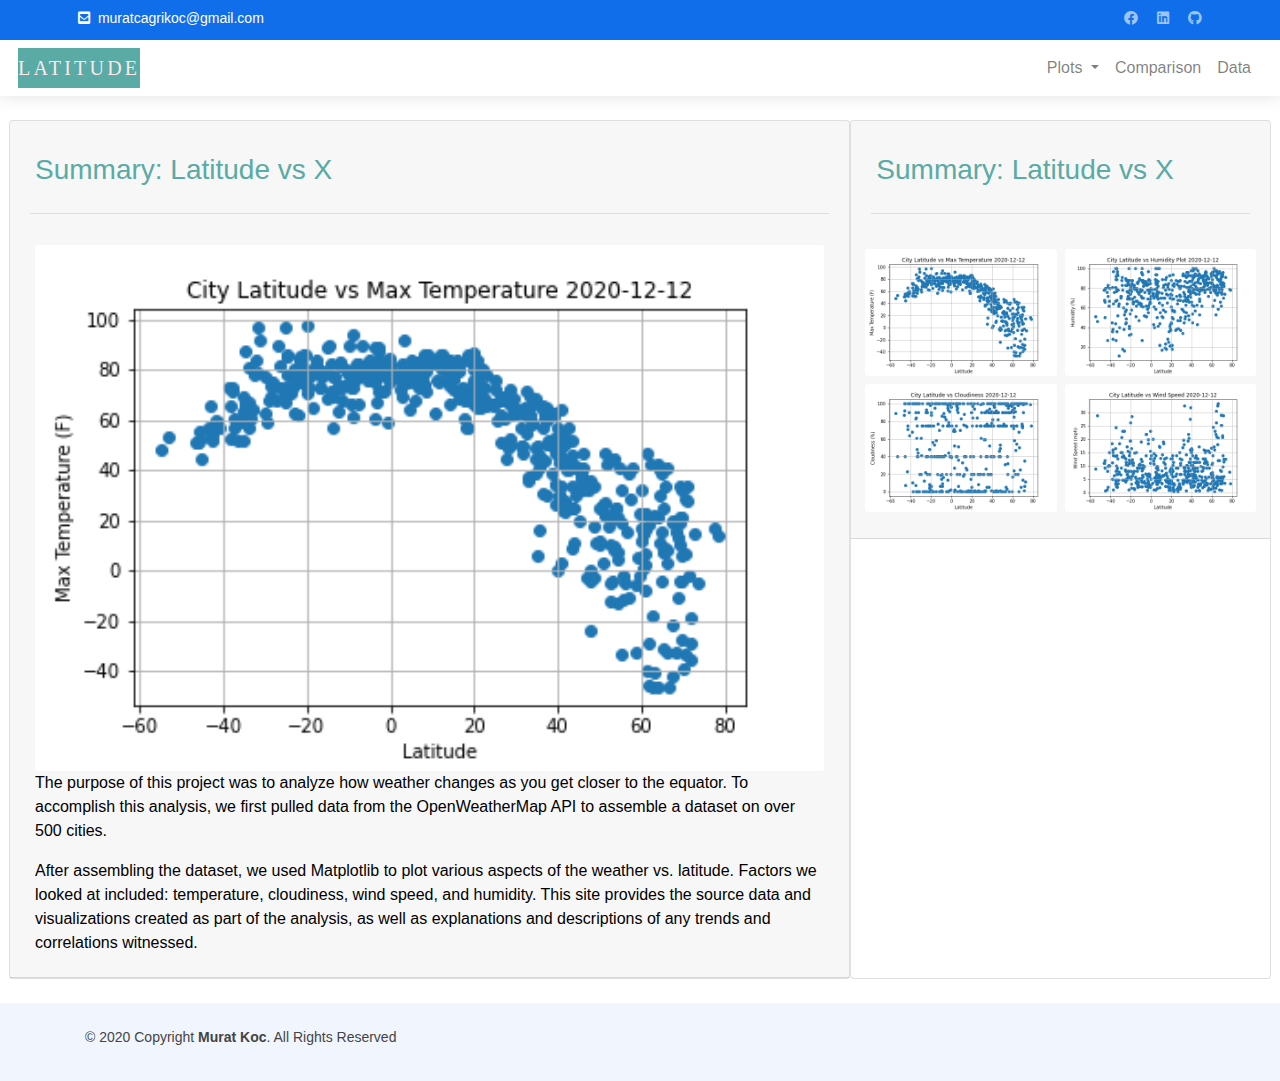
<file: index.html>
<!DOCTYPE html>
<html lang="en">

<head>
    <meta charset="utf-8">
    <meta name="viewport" content="width=device-width, initial-scale=1">
    <link rel="stylesheet" href="style.css">


    <link href="https://cdnjs.cloudflare.com/ajax/libs/font-awesome/5.15.1/css/all.min.css" rel="stylesheet">
    <link href="https://fonts.googleapis.com/css?family=Source Code Pro" rel="stylesheet">
    <link href="https://stackpath.bootstrapcdn.com/bootstrap/4.3.1/css/bootstrap.min.css" rel="stylesheet">
    <script src="https://ajax.googleapis.com/ajax/libs/jquery/3.5.1/jquery.min.js"></script>
    <script src="https://stackpath.bootstrapcdn.com/bootstrap/4.3.1/js/bootstrap.min.js"></script>
</head>

<body>
    <section class="container-fluid px-5 py-5">
        <!-- Top Bar-->
        <div id="topbar" class="d-none d-flex align-items-right fixed-top">
            <div class="p-2 container d-flex">
                <div class="contact-info mr-auto">
                    <i class="fas fa-envelope-square"></i> <a
                        href="mailto:muratcagrikoc@gmail.com">muratcagrikoc@gmail.com</a>
                </div>
                <div class="social-links">
                    <a href="#" class="facebook"><i class="fab fa-facebook"></i></a>
                    <a href="#" class="linkedin"><i class="fab fa-linkedin"></i></a>
                    <a href="#" class="github"><i class="fab fa-github"></i></a>
                </div>
            </div>
        </div>

        <!-- HEADER Navbar-->
        <header id="header" class="fixed-top">
            <nav class="navbar navbar-expand-sm navbar-light bg-white">
                <a class="navbar-brand text-uppercase" href="">Latitude</a>
                <button class="navbar-toggler" type="button" data-toggle="collapse" data-target="#navbarNavDropdown"
                    aria-controls="navbarNavDropdown" aria-expanded="false" aria-label="Toggle navigation">
                    <span class="navbar-toggler-icon"></span>
                </button>
                <div class="collapse navbar-collapse" id="navbarNavDropdown">
                    <ul class="navbar-nav ml-auto">
                        <li class="nav-item dropdown">
                            <a class="nav-link dropdown-toggle" href="#" id="navbarDropdownMenuLink" role="button"
                                data-toggle="dropdown" aria-haspopup="true" aria-expanded="false">
                                Plots
                            </a>
                            <div class="dropdown-menu" aria-labelledby="navbarDropdownMenuLink">
                                <a class="dropdown-item" href="max-temperature.html">Max Temperature</a>
                                <a class="dropdown-item" href="humidity.html">Humidity</a>
                                <a class="dropdown-item" href="cloudiness.html">Cloudiness</a>
                                <a class="dropdown-item" href="wind-speed.html">Wind Speed</a>
                            </div>
                        </li>
                        <li class="nav-item">
                            <a class="nav-link" href="comparisons.html">Comparison</a>
                        </li>
                        <li class="nav-item">
                            <a class="nav-link" href="data.html">Data</a>
                        </li>
                    </ul>
                </div>
            </nav>
        </header>
    </section>
    
    <!-- Cards -->
    <section class="container-fluid px-4 py-4">
        <div class="row">
            <div class="card col-lg-8 col-sm-12 ">
                <div class="card-header">
                    <h3 class="card-title">Summary: Latitude vs X</h3>
                    <hr class="card-liner" />
                    <div class="card-body">
                        <img class="card-img float-left" src="visuals/max-temp.png" alt="Latitude vs Max Temperature">
                        <p class="card-text">The purpose of this project was to analyze how weather changes as you get
                            closer to the equator.
                            To accomplish this analysis, we first pulled data from the OpenWeatherMap API to assemble a
                            dataset on over 500 cities.
                        </p>
                        <p class="card-text">
                            After assembling the dataset, we used Matplotlib to plot various aspects of the weather vs.
                            latitude.
                            Factors we looked at included: temperature, cloudiness, wind speed, and humidity. This site
                            provides the
                            source data and visualizations created as part of the analysis, as well as explanations
                            and descriptions of any trends and correlations witnessed.
                        </p>
                    </div>
                </div>
            </div>

            <div class="card col-lg-4 col-sm-12">
                <div class="card-header">
                    <h3 class="card-title">Summary: Latitude vs X</h3>
                    <hr class="card-liner" />
                    <div class="card-body">
                        <div class="row">
                            <a class="col-sm-3 col-lg-6 p-1" href="max-temperature.html">
                                <img class="card-img" src="visuals/max-temp.png" alt="Latitude vs. Max Temp"></a>
                            <a class="col-sm-3 col-lg-6 p-1" href="humidity.html">
                                <img class="card-img" src="visuals/humidity.png" alt="Latitude vs. Humidity"></a>
                            <a class="col-sm-3 col-lg-6 p-1" href="cloudiness.html">
                                <img class="card-img" src="visuals/cloudiness.png" alt="Latitude vs. Cloudiness"></a>
                            <a class="col-sm-3 col-lg-6 p-1" href="wind-speed.html">
                                <img class="card-img" src="visuals/wind-speed.png" alt="Latitude vs. Wind Speed"></a>
                        </div>
                    </div>
                </div>
            </div>
        </div>
    </section>
    <!-- End Cards-->

    <!-- Footer -->
    <footer id="footer">
        <div class="container py-4">
            <div class="copyright">&copy; 2020 Copyright <strong><span>Murat Koc</span></strong>. All Rights Reserved
            </div>
        </div>
    </footer><!-- End Footer -->

</body>

</html>
</file>
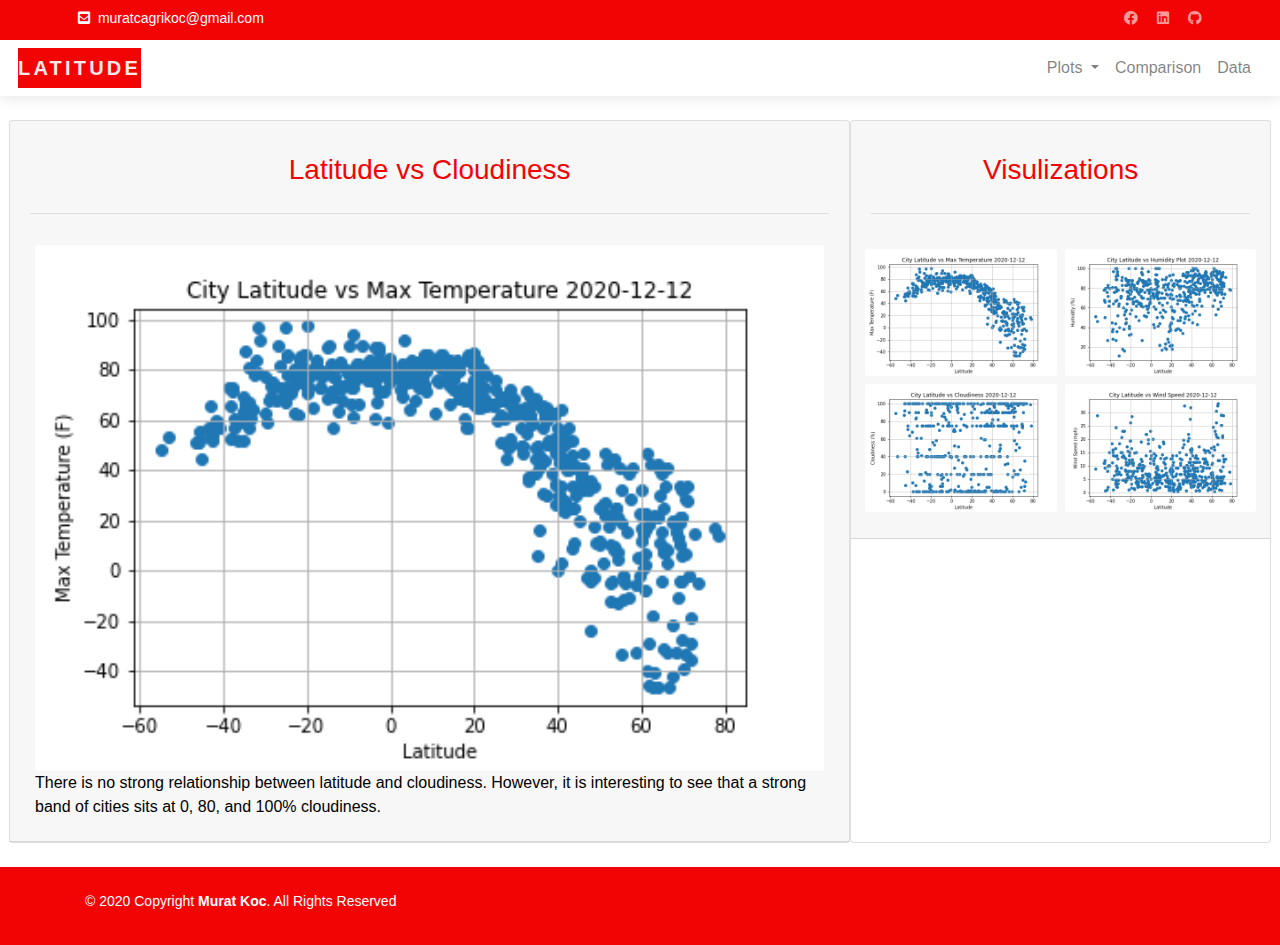
<file: cloudiness.html>
<!DOCTYPE html>
<html lang="en">

<head>
    <meta charset="utf-8">
    <meta name="viewport" content="width=device-width, initial-scale=1">
    <link rel="stylesheet" href="Assets/css/style.css">


    <link href="https://cdnjs.cloudflare.com/ajax/libs/font-awesome/5.15.1/css/all.min.css" rel="stylesheet">
    <link href="https://fonts.googleapis.com/css?family=Source Code Pro" rel="stylesheet">
    <link href="https://stackpath.bootstrapcdn.com/bootstrap/4.3.1/css/bootstrap.min.css" rel="stylesheet">
    <script src="https://ajax.googleapis.com/ajax/libs/jquery/3.5.1/jquery.min.js"></script>
    <script src="https://stackpath.bootstrapcdn.com/bootstrap/4.3.1/js/bootstrap.min.js"></script>
</head>

<body>
    <section class="container-fluid px-5 py-5">
        <!-- Top Bar-->
        <div id="topbar" class="d-none d-flex align-items-right fixed-top">
            <div class="p-2 container d-flex">
                <div class="contact-info mr-auto">
                    <i class="fas fa-envelope-square"></i> <a
                        href="mailto:muratcagrikoc@gmail.com">muratcagrikoc@gmail.com</a>
                </div>
                <div class="social-links">
                    <a href="#" class="facebook"><i class="fab fa-facebook"></i></a>
                    <a href="#" class="linkedin"><i class="fab fa-linkedin"></i></a>
                    <a href="#" class="github"><i class="fab fa-github"></i></a>
                </div>
            </div>
        </div>

        <!-- HEADER Navbar-->
        <header id="header" class="fixed-top">
            <nav class="navbar navbar-expand-sm navbar-light bg-white">
                <a class="navbar-brand text-uppercase" href="index.html">Latitude</a>
                <button class="navbar-toggler" type="button" data-toggle="collapse" data-target="#navbarNavDropdown"
                    aria-controls="navbarNavDropdown" aria-expanded="false" aria-label="Toggle navigation">
                    <span class="navbar-toggler-icon"></span>
                </button>
                <div class="collapse navbar-collapse" id="navbarNavDropdown">
                    <ul class="navbar-nav ml-auto">
                        <li class="nav-item dropdown">
                            <a class="nav-link dropdown-toggle" href="#" id="navbarDropdownMenuLink" role="button"
                                data-toggle="dropdown" aria-haspopup="true" aria-expanded="false">
                                Plots
                            </a>
                            <div class="dropdown-menu" aria-labelledby="navbarDropdownMenuLink">
                                <a class="dropdown-item" href="max-temperature.html">Max Temperature</a>
                                <a class="dropdown-item" href="humidity.html">Humidity</a>
                                <a class="dropdown-item" href="cloudiness.html">Cloudiness</a>
                                <a class="dropdown-item" href="wind-speed.html">Wind Speed</a>
                            </div>
                        </li>
                        <li class="nav-item">
                            <a class="nav-link" href="comparisons.html">Comparison</a>
                        </li>
                        <li class="nav-item">
                            <a class="nav-link" href="data.html">Data</a>
                        </li>
                    </ul>
                </div>
            </nav>
        </header>
    </section>

    <!-- Cards -->
    <section class="container-fluid px-4 py-4">
        <div class="row">
            <div class="card col-lg-8 col-sm-12 ">
                <div class="card-header">
                    <h3 class="card-title">Latitude vs Cloudiness</h3>
                    <hr class="card-liner" />
                    <div class="card-body">
                        <img class="card-img" src="visuals/max-temp.png" alt="Latitude vs Max Temperature">
                        <p class="card-text">There is no strong relationship between latitude and cloudiness. However,
                            it is interesting to see that a strong band of cities sits at 0, 80, and 100% cloudiness.
                        </p>
                    </div>
                </div>
            </div>

            <div class="card col-lg-4 col-sm-12">
                <div class="card-header">
                    <h3 class="card-title">Visulizations</h3>
                    <hr class="card-liner" />
                    <div class="card-body">
                        <div class="row">
                            <a class="col-sm-3 col-lg-6 p-1" href="max-temperature.html">
                                <img class="card-img" src="visuals/max-temp.png" alt="Latitude vs. Max Temp"></a>
                            <a class="col-sm-3 col-lg-6 p-1" href="humidity.html">
                                <img class="card-img" src="visuals/humidity.png" alt="Latitude vs. Humidity"></a>
                            <a class="col-sm-3 col-lg-6 p-1" href="cloudiness.html">
                                <img class="card-img" src="visuals/cloudiness.png" alt="Latitude vs. Cloudiness"></a>
                            <a class="col-sm-3 col-lg-6 p-1" href="wind-speed.html">
                                <img class="card-img" src="visuals/wind-speed.png" alt="Latitude vs. Wind Speed"></a>
                        </div>
                    </div>
                </div>
            </div>
        </div>
    </section>
    <!-- End Cards-->

    <!-- Footer -->
    <footer id="footer">
        <div class="container py-4">
            <div class="copyright">&copy; 2020 Copyright <strong><span>Murat Koc</span></strong>. All Rights Reserved
            </div>
        </div>
    </footer><!-- End Footer -->

</body>

</html>
</file>
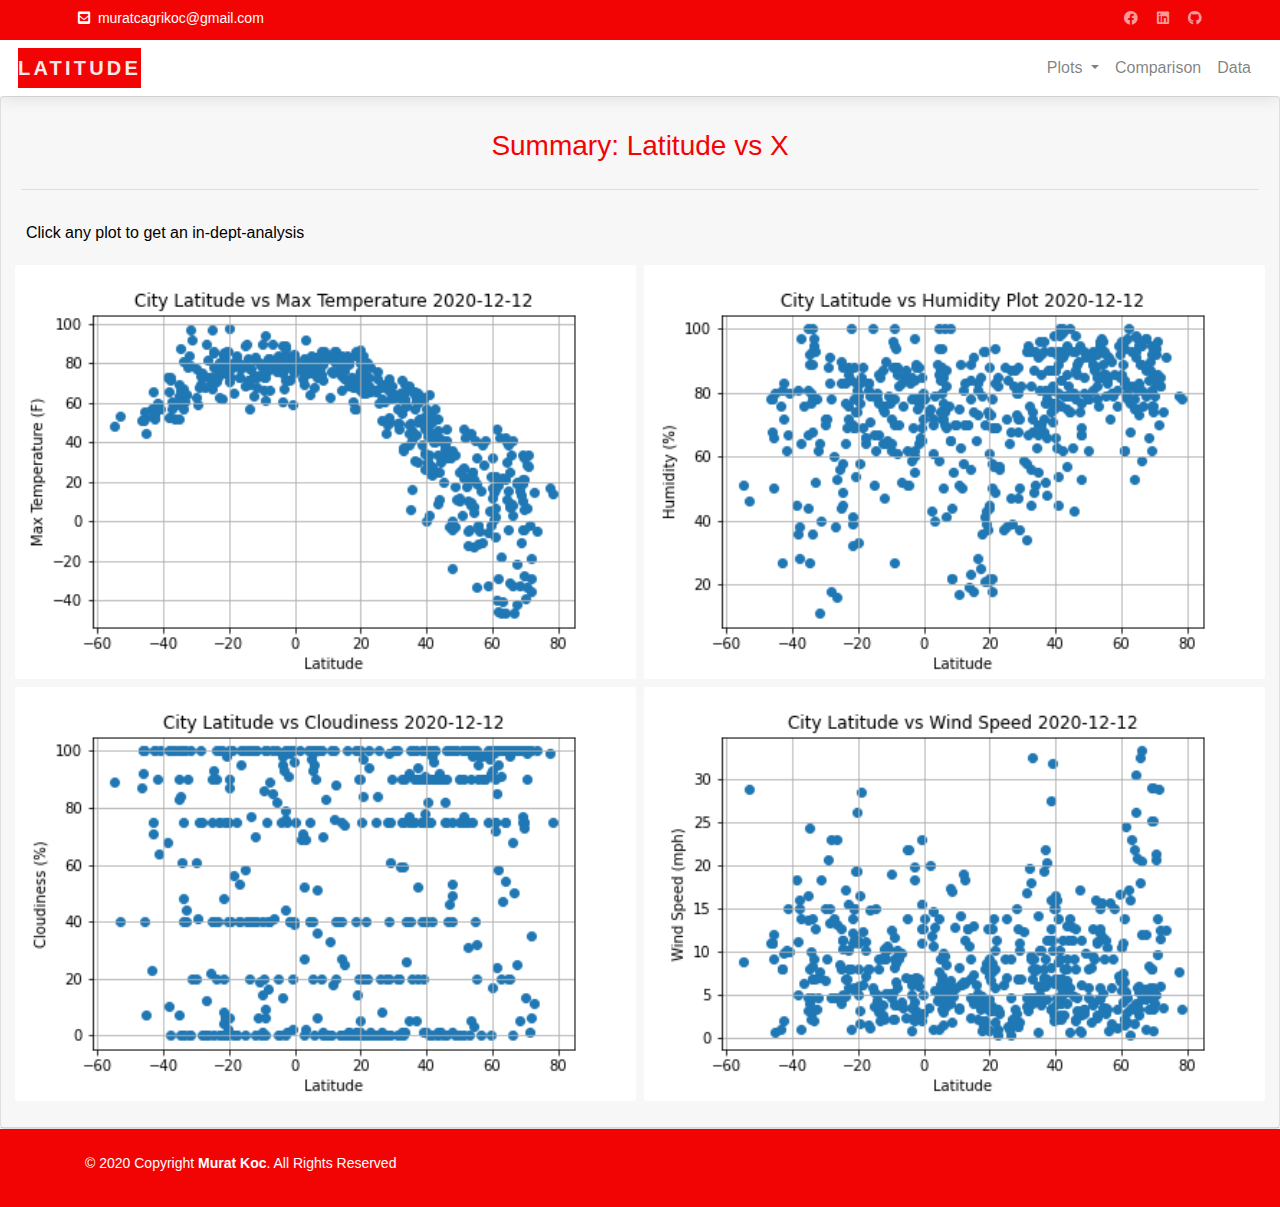
<file: comparisons.html>
<!DOCTYPE html>
<html lang="en">

<head>
    <meta charset="utf-8">
    <meta name="viewport" content="width=device-width, initial-scale=1">
    <link rel="stylesheet" href="Assets/css/style.css">


    <link href="https://cdnjs.cloudflare.com/ajax/libs/font-awesome/5.15.1/css/all.min.css" rel="stylesheet">
    <link href="https://fonts.googleapis.com/css?family=Source Code Pro" rel="stylesheet">
    <link href="https://stackpath.bootstrapcdn.com/bootstrap/4.3.1/css/bootstrap.min.css" rel="stylesheet">
    <script src="https://ajax.googleapis.com/ajax/libs/jquery/3.5.1/jquery.min.js"></script>
    <script src="https://stackpath.bootstrapcdn.com/bootstrap/4.3.1/js/bootstrap.min.js"></script>
</head>

<body>
    <section class="container-fluid px-5 py-5">
        <!-- Top Bar-->
        <div id="topbar" class="d-none d-flex align-items-right fixed-top">
            <div class="p-2 container d-flex">
                <div class="contact-info mr-auto">
                    <i class="fas fa-envelope-square"></i> <a
                        href="mailto:muratcagrikoc@gmail.com">muratcagrikoc@gmail.com</a>
                </div>
                <div class="social-links">
                    <a href="#" class="facebook"><i class="fab fa-facebook"></i></a>
                    <a href="#" class="linkedin"><i class="fab fa-linkedin"></i></a>
                    <a href="#" class="github"><i class="fab fa-github"></i></a>
                </div>
            </div>
        </div>

        <!-- HEADER Navbar-->
        <header id="header" class="fixed-top">
            <nav class="navbar navbar-expand-sm navbar-light bg-white">
                <a class="navbar-brand text-uppercase" href="">Latitude</a>
                <button class="navbar-toggler" type="button" data-toggle="collapse" data-target="#navbarNavDropdown"
                    aria-controls="navbarNavDropdown" aria-expanded="false" aria-label="Toggle navigation">
                    <span class="navbar-toggler-icon"></span>
                </button>
                <div class="collapse navbar-collapse" id="navbarNavDropdown">
                    <ul class="navbar-nav ml-auto">
                        <li class="nav-item dropdown">
                            <a class="nav-link dropdown-toggle" href="#" id="navbarDropdownMenuLink" role="button"
                                data-toggle="dropdown" aria-haspopup="true" aria-expanded="false">
                                Plots
                            </a>
                            <div class="dropdown-menu" aria-labelledby="navbarDropdownMenuLink">
                                <a class="dropdown-item" href="max-temperature.html">Max Temperature</a>
                                <a class="dropdown-item" href="humidity.html">Humidity</a>
                                <a class="dropdown-item" href="cloudiness.html">Cloudiness</a>
                                <a class="dropdown-item" href="wind-speed.html">Wind Speed</a>
                            </div>
                        </li>
                        <li class="nav-item">
                            <a class="nav-link" href="comparisons.html">Comparison</a>
                        </li>
                        <li class="nav-item">
                            <a class="nav-link" href="data.html">Data</a>
                        </li>
                    </ul>
                </div>
            </nav>
        </header>
    </section>

    <!-- Cards -->
            <div class="card col-lg-12 col-sm-12">
                <div class="card-header">
                    <h3 class="card-title">Summary: Latitude vs X</h3>
                    <hr class="card-liner" />
                    <div class="card-body">
                        <p>Click any plot to get an in-dept-analysis</p>
                        <div class="row">
                            <a class="col-sm-3 col-lg-6 p-1" href="max-temperature.html">
                                <img class="card-img" src="visuals/max-temp.png" alt="Latitude vs. Max Temp"></a>
                            <a class="col-sm-3 col-lg-6 p-1" href="humidity.html">
                                <img class="card-img" src="visuals/humidity.png" alt="Latitude vs. Humidity"></a>
                            <a class="col-sm-3 col-lg-6 p-1" href="cloudiness.html">
                                <img class="card-img" src="visuals/cloudiness.png" alt="Latitude vs. Cloudiness"></a>
                            <a class="col-sm-3 col-lg-6 p-1" href="wind-speed.html">
                                <img class="card-img" src="visuals/wind-speed.png" alt="Latitude vs. Wind Speed"></a>
                        </div>
                    </div>
                </div>
            </div>
        </div>
    </section>
    <!-- End Cards-->

    <!-- Footer -->
    <footer id="footer">
        <div class="container py-4">
            <div class="copyright">&copy; 2020 Copyright <strong><span>Murat Koc</span></strong>. All Rights Reserved
            </div>
        </div>
    </footer><!-- End Footer -->

</body>

</html>
</file>
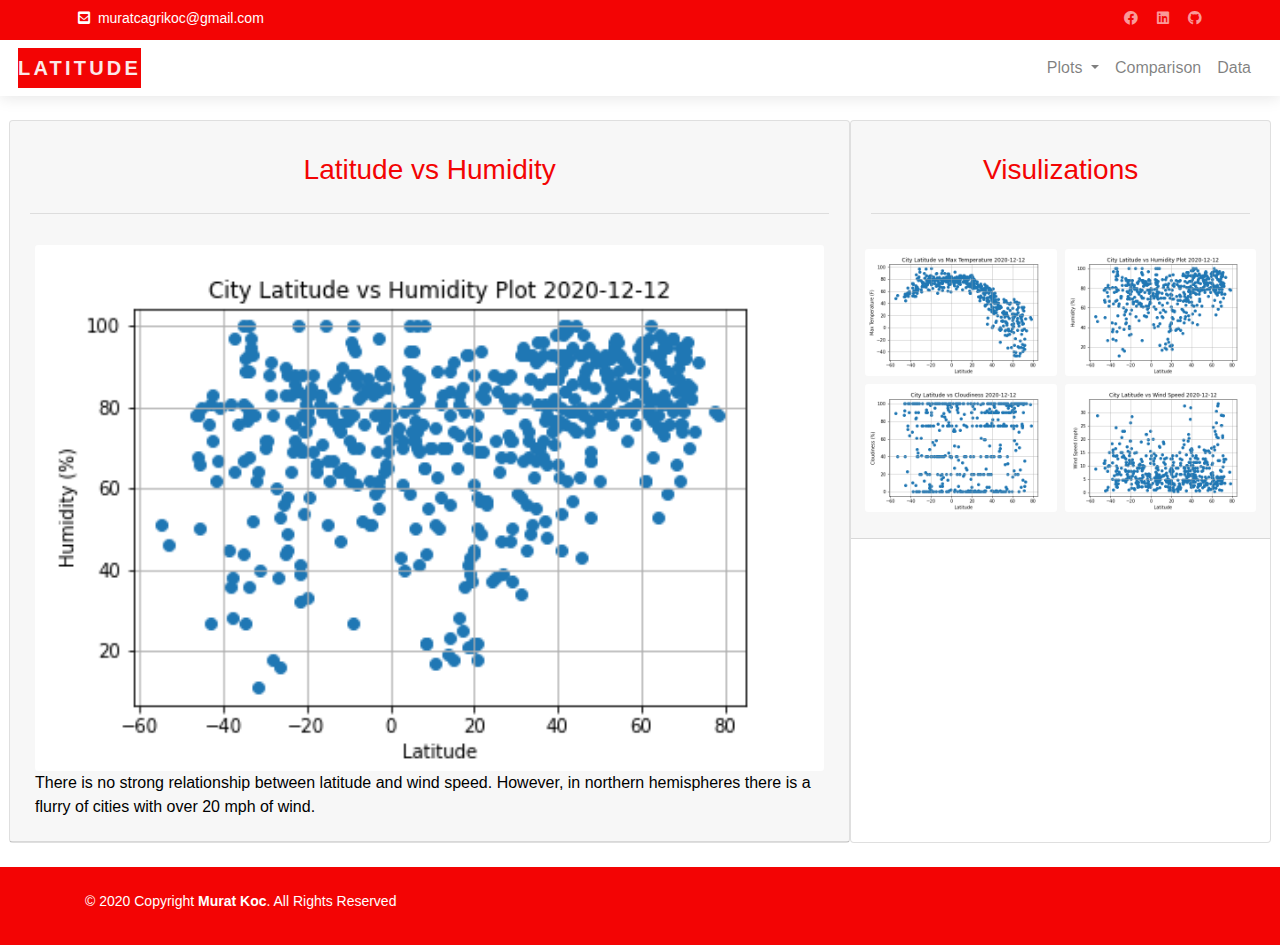
<file: humidity.html>
<!DOCTYPE html>
<html lang="en">

<head>
    <meta charset="utf-8">
    <meta name="viewport" content="width=device-width, initial-scale=1">
    <link rel="stylesheet" href="Assets/css/style.css">


    <link href="https://cdnjs.cloudflare.com/ajax/libs/font-awesome/5.15.1/css/all.min.css" rel="stylesheet">
    <link href="https://fonts.googleapis.com/css?family=Source Code Pro" rel="stylesheet">
    <link href="https://stackpath.bootstrapcdn.com/bootstrap/4.3.1/css/bootstrap.min.css" rel="stylesheet">
    <script src="https://ajax.googleapis.com/ajax/libs/jquery/3.5.1/jquery.min.js"></script>
    <script src="https://stackpath.bootstrapcdn.com/bootstrap/4.3.1/js/bootstrap.min.js"></script>
</head>

<body>
    <section class="container-fluid px-5 py-5">
        <!-- Top Bar-->
        <div id="topbar" class="d-none d-flex align-items-right fixed-top">
            <div class="p-2 container d-flex">
                <div class="contact-info mr-auto">
                    <i class="fas fa-envelope-square"></i> <a
                        href="mailto:muratcagrikoc@gmail.com">muratcagrikoc@gmail.com</a>
                </div>
                <div class="social-links">
                    <a href="#" class="facebook"><i class="fab fa-facebook"></i></a>
                    <a href="#" class="linkedin"><i class="fab fa-linkedin"></i></a>
                    <a href="#" class="github"><i class="fab fa-github"></i></a>
                </div>
            </div>
        </div>

        <!-- HEADER Navbar-->
        <header id="header" class="fixed-top">
            <nav class="navbar navbar-expand-sm navbar-light bg-white">
                <a class="navbar-brand text-uppercase" href="index.html">Latitude</a>
                <button class="navbar-toggler" type="button" data-toggle="collapse" data-target="#navbarNavDropdown"
                    aria-controls="navbarNavDropdown" aria-expanded="false" aria-label="Toggle navigation">
                    <span class="navbar-toggler-icon"></span>
                </button>
                <div class="collapse navbar-collapse" id="navbarNavDropdown">
                    <ul class="navbar-nav ml-auto">
                        <li class="nav-item dropdown">
                            <a class="nav-link dropdown-toggle" href="#" id="navbarDropdownMenuLink" role="button"
                                data-toggle="dropdown" aria-haspopup="true" aria-expanded="false">
                                Plots
                            </a>
                            <div class="dropdown-menu" aria-labelledby="navbarDropdownMenuLink">
                                <a class="dropdown-item" href="max-temperature.html">Max Temperature</a>
                                <a class="dropdown-item" href="humidity.html">Humidity</a>
                                <a class="dropdown-item" href="cloudiness.html">Cloudiness</a>
                                <a class="dropdown-item" href="wind-speed.html">Wind Speed</a>
                            </div>
                        </li>
                        <li class="nav-item">
                            <a class="nav-link" href="comparisons.html">Comparison</a>
                        </li>
                        <li class="nav-item">
                            <a class="nav-link" href="data.html">Data</a>
                        </li>
                    </ul>
                </div>
            </nav>
        </header>
    </section>

    <!-- Cards -->
    <section class="container-fluid px-4 py-4">
        <div class="row">
            <div class="card col-lg-8 col-sm-12 ">
                <div class="card-header">
                    <h3 class="card-title">Latitude vs Humidity</h3>
                    <hr class="card-liner" />
                    <div class="card-body">
                        <img class="card-img" src="visuals/humidity.png" alt="Latitude vs Max Temperature">
                        <p class="card-text">There is no strong relationship between latitude and wind speed. However,
                            in northern hemispheres there is a flurry of cities with over 20 mph of wind.
                        </p>
                    </div>
                </div>
            </div>

            <div class="card col-lg-4 col-sm-12">
                <div class="card-header">
                    <h3 class="card-title">Visulizations</h3>
                    <hr class="card-liner" />
                    <div class="card-body">
                        <div class="row">
                            <a class="col-sm-3 col-lg-6 p-1" href="max-temperature.html">
                                <img class="card-img" src="visuals/max-temp.png" alt="Latitude vs. Max Temp"></a>
                            <a class="col-sm-3 col-lg-6 p-1" href="humidity.html">
                                <img class="card-img" src="visuals/humidity.png" alt="Latitude vs. Humidity"></a>
                            <a class="col-sm-3 col-lg-6 p-1" href="cloudiness.html">
                                <img class="card-img" src="visuals/cloudiness.png" alt="Latitude vs. Cloudiness"></a>
                            <a class="col-sm-3 col-lg-6 p-1" href="wind-speed.html">
                                <img class="card-img" src="visuals/wind-speed.png" alt="Latitude vs. Wind Speed"></a>
                        </div>
                    </div>
                </div>
            </div>
        </div>
    </section>
    <!-- End Cards-->

    <!-- Footer -->
    <footer id="footer">
        <div class="container py-4">
            <div class="copyright">&copy; 2020 Copyright <strong><span>Murat Koc</span></strong>. All Rights Reserved
            </div>
        </div>
    </footer><!-- End Footer -->

</body>

</html>
</file>
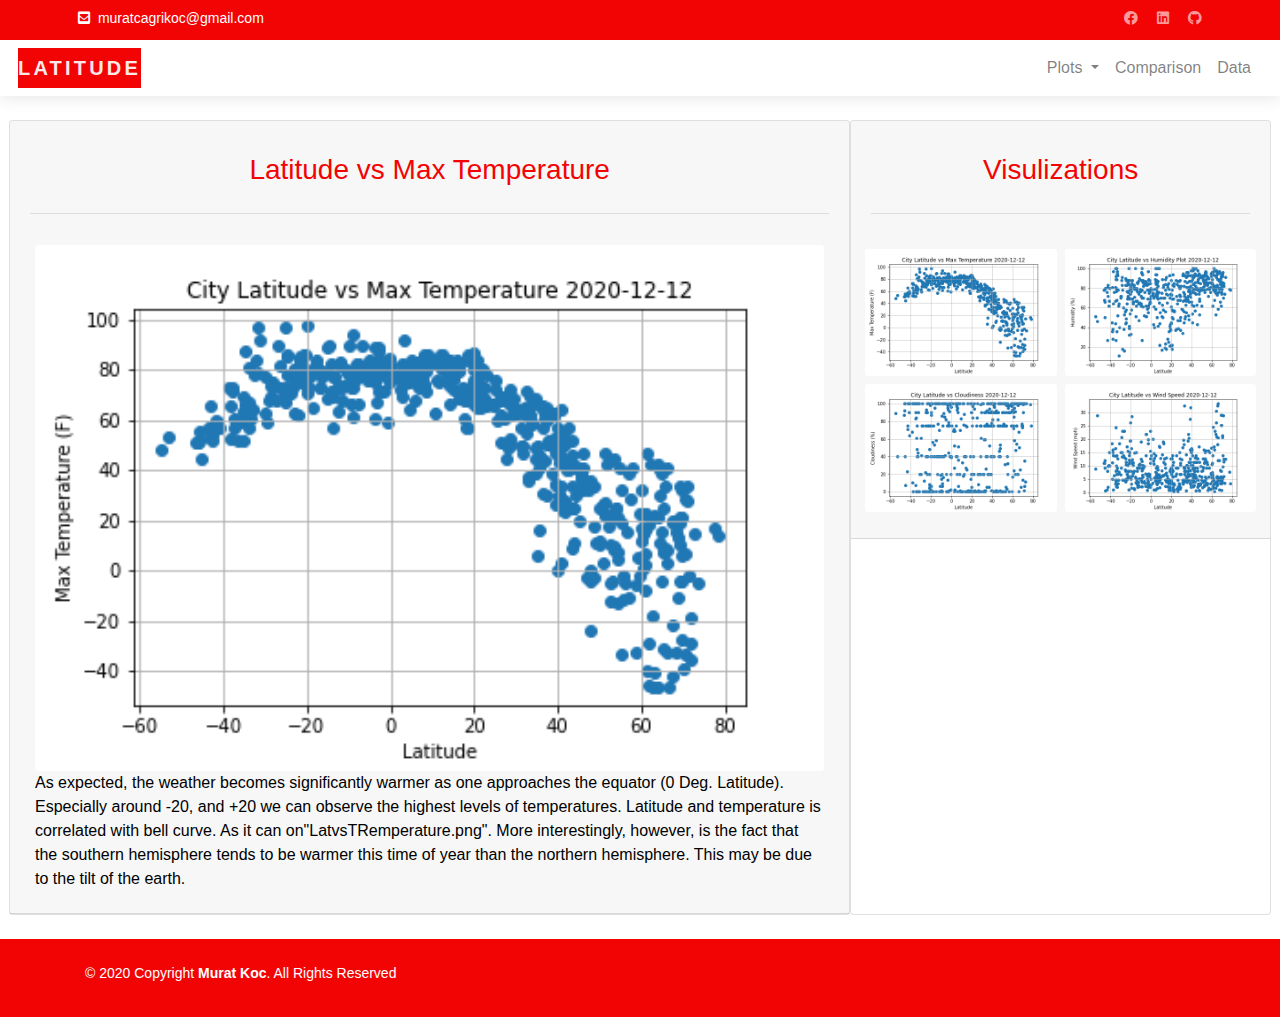
<file: max-temperature.html>
<!DOCTYPE html>
<html lang="en">

<head>
    <meta charset="utf-8">
    <meta name="viewport" content="width=device-width, initial-scale=1">
    <link rel="stylesheet" href="Assets/css/style.css">


    <link href="https://cdnjs.cloudflare.com/ajax/libs/font-awesome/5.15.1/css/all.min.css" rel="stylesheet">
    <link href="https://fonts.googleapis.com/css?family=Source Code Pro" rel="stylesheet">
    <link href="https://stackpath.bootstrapcdn.com/bootstrap/4.3.1/css/bootstrap.min.css" rel="stylesheet">
    <script src="https://ajax.googleapis.com/ajax/libs/jquery/3.5.1/jquery.min.js"></script>
    <script src="https://stackpath.bootstrapcdn.com/bootstrap/4.3.1/js/bootstrap.min.js"></script>
</head>

<body>
    <section class="container-fluid px-5 py-5">
        <!-- Top Bar-->
        <div id="topbar" class="d-none d-flex align-items-right fixed-top">
            <div class="p-2 container d-flex">
                <div class="contact-info mr-auto">
                    <i class="fas fa-envelope-square"></i> <a
                        href="mailto:muratcagrikoc@gmail.com">muratcagrikoc@gmail.com</a>
                </div>
                <div class="social-links">
                    <a href="#" class="facebook"><i class="fab fa-facebook"></i></a>
                    <a href="#" class="linkedin"><i class="fab fa-linkedin"></i></a>
                    <a href="#" class="github"><i class="fab fa-github"></i></a>
                </div>
            </div>
        </div>

        <!-- HEADER Navbar-->
        <header id="header" class="fixed-top">
            <nav class="navbar navbar-expand-sm navbar-light bg-white">
                <a class="navbar-brand text-uppercase" href="index.html">Latitude</a>
                <button class="navbar-toggler" type="button" data-toggle="collapse" data-target="#navbarNavDropdown"
                    aria-controls="navbarNavDropdown" aria-expanded="false" aria-label="Toggle navigation">
                    <span class="navbar-toggler-icon"></span>
                </button>
                <div class="collapse navbar-collapse" id="navbarNavDropdown">
                    <ul class="navbar-nav ml-auto">
                        <li class="nav-item dropdown">
                            <a class="nav-link dropdown-toggle" href="#" id="navbarDropdownMenuLink" role="button"
                                data-toggle="dropdown" aria-haspopup="true" aria-expanded="false">
                                Plots
                            </a>
                            <div class="dropdown-menu" aria-labelledby="navbarDropdownMenuLink">
                                <a class="dropdown-item" href="max-temperature.html">Max Temperature</a>
                                <a class="dropdown-item" href="humidity.html">Humidity</a>
                                <a class="dropdown-item" href="cloudiness.html">Cloudiness</a>
                                <a class="dropdown-item" href="wind-speed.html">Wind Speed</a>
                            </div>
                        </li>
                        <li class="nav-item">
                            <a class="nav-link" href="comparisons.html">Comparison</a>
                        </li>
                        <li class="nav-item">
                            <a class="nav-link" href="data.html">Data</a>
                        </li>
                    </ul>
                </div>
            </nav>
        </header>
    </section>

    <!-- Cards -->
    <section class="container-fluid px-4 py-4">
        <div class="row">
            <div class="card col-lg-8 col-sm-12 ">
                <div class="card-header">
                    <h3 class="card-title">Latitude vs Max Temperature</h3>
                    <hr class="card-liner" />
                    <div class="card-body">
                        <img class="card-img" src="visuals/max-temp.png" alt="Latitude vs Max Temperature">
                        <p class="card-text">As expected, the weather becomes significantly warmer as one approaches the
                            equator (0 Deg. Latitude). Especially around -20, and +20 we can observe the highest levels
                            of temperatures. Latitude and temperature is correlated with bell curve. As it can
                            on"LatvsTRemperature.png". More interestingly, however, is the fact that the southern
                            hemisphere tends to be warmer this time of year than the northern hemisphere. This may be
                            due to the tilt of the earth.
                        </p>
                    </div>
                </div>
            </div>

            <div class="card col-lg-4 col-sm-12">
                <div class="card-header">
                    <h3 class="card-title">Visulizations</h3>
                    <hr class="card-liner" />
                    <div class="card-body">
                        <div class="row">
                            <a class="col-sm-3 col-lg-6 p-1" href="max-temperature.html" >
                                <img class="card-img" src="visuals/max-temp.png" alt="Latitude vs. Max Temp"
                                    id="active"></a>
                            <a class="col-sm-3 col-lg-6 p-1" href="humidity.html">
                                <img class="card-img" src="visuals/humidity.png" alt="Latitude vs. Humidity"></a>
                            <a class="col-sm-3 col-lg-6 p-1" href="cloudiness.html">
                                <img class="card-img" src="visuals/cloudiness.png" alt="Latitude vs. Cloudiness"></a>
                            <a class="col-sm-3 col-lg-6 p-1" href="wind-speed.html">
                                <img class="card-img" src="visuals/wind-speed.png" alt="Latitude vs. Wind Speed"></a>
                        </div>
                    </div>
                </div>
            </div>
        </div>
    </section>
    <!-- End Cards-->

    <!-- Footer -->
    <footer id="footer">
        <div class="container py-4">
            <div class="copyright">&copy; 2020 Copyright <strong><span>Murat Koc</span></strong>. All Rights Reserved
            </div>
        </div>
    </footer><!-- End Footer -->

</body>

</html>
</file>
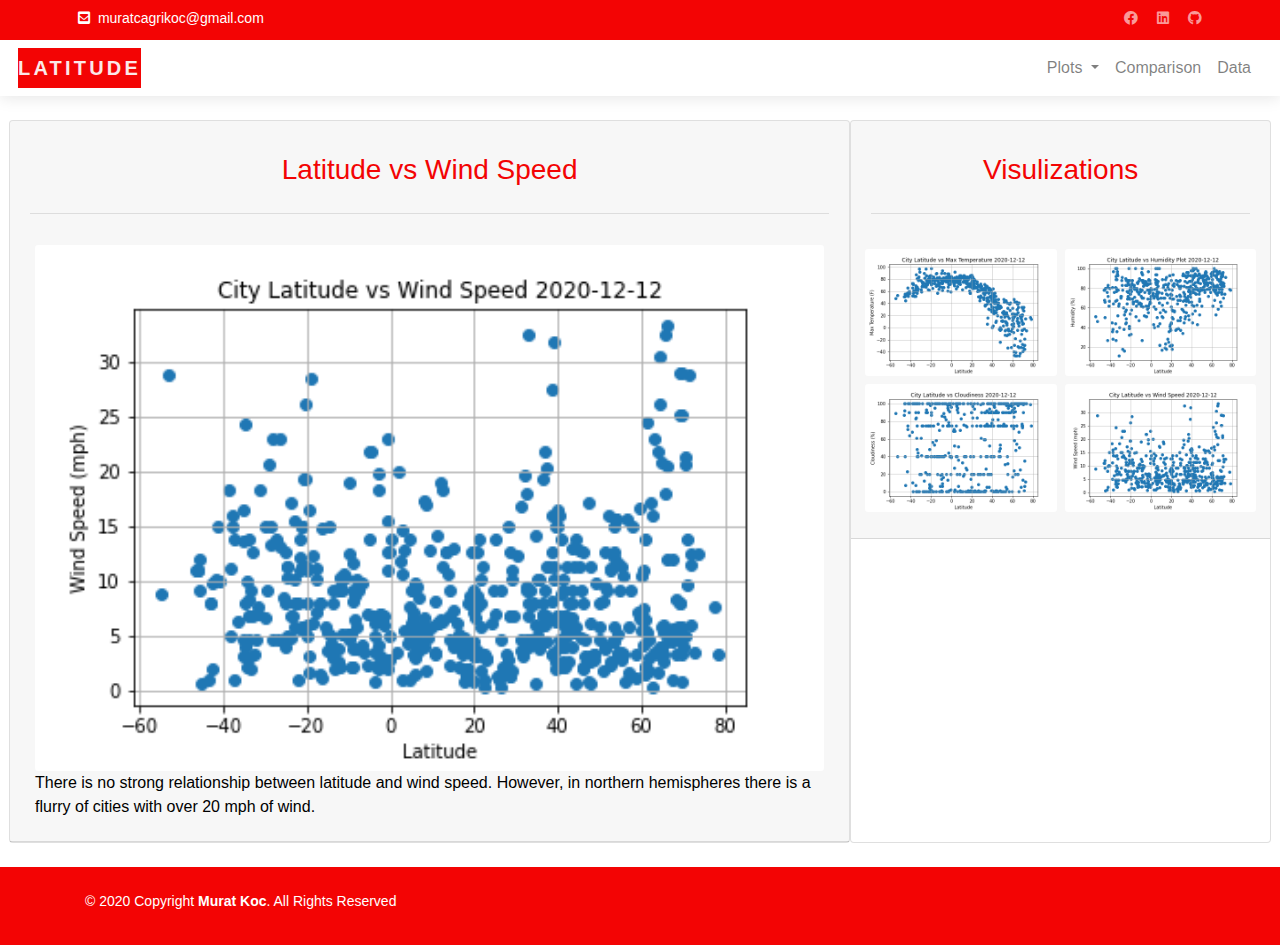
<file: wind-speed.html>
<!DOCTYPE html>
<html lang="en">

<head>
    <meta charset="utf-8">
    <meta name="viewport" content="width=device-width, initial-scale=1">
    <link rel="stylesheet" href="Assets/css/style.css">


    <link href="https://cdnjs.cloudflare.com/ajax/libs/font-awesome/5.15.1/css/all.min.css" rel="stylesheet">
    <link href="https://fonts.googleapis.com/css?family=Source Code Pro" rel="stylesheet">
    <link href="https://stackpath.bootstrapcdn.com/bootstrap/4.3.1/css/bootstrap.min.css" rel="stylesheet">
    <script src="https://ajax.googleapis.com/ajax/libs/jquery/3.5.1/jquery.min.js"></script>
    <script src="https://stackpath.bootstrapcdn.com/bootstrap/4.3.1/js/bootstrap.min.js"></script>
</head>

<body>
    <section class="container-fluid px-5 py-5">
        <!-- Top Bar-->
        <div id="topbar" class="d-none d-flex align-items-right fixed-top">
            <div class="p-2 container d-flex">
                <div class="contact-info mr-auto">
                    <i class="fas fa-envelope-square"></i> <a
                        href="mailto:muratcagrikoc@gmail.com">muratcagrikoc@gmail.com</a>
                </div>
                <div class="social-links">
                    <a href="#" class="facebook"><i class="fab fa-facebook"></i></a>
                    <a href="#" class="linkedin"><i class="fab fa-linkedin"></i></a>
                    <a href="#" class="github"><i class="fab fa-github"></i></a>
                </div>
            </div>
        </div>

        <!-- HEADER Navbar-->
        <header id="header" class="fixed-top">
            <nav class="navbar navbar-expand-sm navbar-light bg-white">
                <a class="navbar-brand text-uppercase" href="index.html">Latitude</a>
                <button class="navbar-toggler" type="button" data-toggle="collapse" data-target="#navbarNavDropdown"
                    aria-controls="navbarNavDropdown" aria-expanded="false" aria-label="Toggle navigation">
                    <span class="navbar-toggler-icon"></span>
                </button>
                <div class="collapse navbar-collapse" id="navbarNavDropdown">
                    <ul class="navbar-nav ml-auto">
                        <li class="nav-item dropdown">
                            <a class="nav-link dropdown-toggle" href="#" id="navbarDropdownMenuLink" role="button"
                                data-toggle="dropdown" aria-haspopup="true" aria-expanded="false">
                                Plots
                            </a>
                            <div class="dropdown-menu" aria-labelledby="navbarDropdownMenuLink">
                                <a class="dropdown-item" href="max-temperature.html">Max Temperature</a>
                                <a class="dropdown-item" href="humidity.html">Humidity</a>
                                <a class="dropdown-item" href="cloudiness.html">Cloudiness</a>
                                <a class="dropdown-item" href="wind-speed.html">Wind Speed</a>
                            </div>
                        </li>
                        <li class="nav-item">
                            <a class="nav-link" href="comparisons.html">Comparison</a>
                        </li>
                        <li class="nav-item">
                            <a class="nav-link" href="data.html">Data</a>
                        </li>
                    </ul>
                </div>
            </nav>
        </header>
    </section>

    <!-- Cards -->
    <section class="container-fluid px-4 py-4">
        <div class="row">
            <div class="card col-lg-8 col-sm-12 ">
                <div class="card-header">
                    <h3 class="card-title">Latitude vs Wind Speed</h3>
                    <hr class="card-liner" />
                    <div class="card-body">
                        <img class="card-img" src="visuals/wind-speed.png" alt="Latitude vs Max Temperature">
                        <p class="card-text">There is no strong relationship between latitude and wind speed. However,
                            in northern hemispheres there is a flurry of cities with over 20 mph of wind.
                        </p>
                    </div>
                </div>
            </div>

            <div class="card col-lg-4 col-sm-12">
                <div class="card-header">
                    <h3 class="card-title">Visulizations</h3>
                    <hr class="card-liner" />
                    <div class="card-body">
                        <div class="row">
                            <a class="col-sm-3 col-lg-6 p-1" href="max-temperature.html">
                                <img class="card-img" src="visuals/max-temp.png" alt="Latitude vs. Max Temp"></a>
                            <a class="col-sm-3 col-lg-6 p-1" href="humidity.html">
                                <img class="card-img" src="visuals/humidity.png" alt="Latitude vs. Humidity"></a>
                            <a class="col-sm-3 col-lg-6 p-1" href="cloudiness.html">
                                <img class="card-img" src="visuals/cloudiness.png" alt="Latitude vs. Cloudiness"></a>
                            <a class="col-sm-3 col-lg-6 p-1" href="wind-speed.html">
                                <img class="card-img" src="visuals/wind-speed.png" alt="Latitude vs. Wind Speed"></a>
                        </div>
                    </div>
                </div>
            </div>
        </div>
    </section>
    <!-- End Cards-->

    <!-- Footer -->
    <footer id="footer">
        <div class="container py-4">
            <div class="copyright">&copy; 2020 Copyright <strong><span>Murat Koc</span></strong>. All Rights Reserved
            </div>
        </div>
    </footer><!-- End Footer -->

</body>

</html>
</file>
<file: style.css>
/*-- Background --*/
body {
    background-color: rgb(237,237,237);

}

/*--- Top Bar ---*/ 
#topbar {
    background: #106eea;
    height: 40px;
    font-size: 14px;
    transition: all 0.5s;
    color: #fff;
}

#topbar.topbar-scrolled {
    top: -40px;
}

#topbar .contact-info a {
    line-height: 1;
    color: #fff;
    transition: 0.3s;
}

#topbar .contact-info a:hover {
    text-decoration: underline;
}

#topbar .contact-info i {
    padding-right: 4px;
    margin-left: 15px;
}

#topbar .contact-info i:first-child {
    margin-left: 0;
}

#topbar .social-links a {
    color: rgba(255, 255, 255, 0.6);
    padding-left: 15px;
    display: inline-block;
    line-height: 1px;
    transition: 0.3s;
}

#topbar .social-links a:hover {
    color: #fff;
}

/*--------------------------------------------------------------
# Header
--------------------------------------------------------------*/
#header {
    background: #fff;
    transition: all 0.5s;
    z-index: 997;
    padding:0px 5px 0px 2px;
    top: 40px;
    box-shadow: 0px 2px 15px rgba(0, 0, 0, 0.1);
}

#header.header-scrolled {
    top: 0;
    padding: 15px;
}

/*--- NavBar ---*/
.navbar-brand{
    color: #fce8e8 !important;
    background: rgb(90, 170, 165);
    font-family: 'Rochester',cursive;
    letter-spacing: .2rem;
    font-size: 60px;
    font-weight: 500
}
.navbar {
    background-color: #fff;
}


/*-- Footer --*/
#footer {
    padding: 0 0 30px 0;
    color: #444444;
    font-size: 14px;
    background: #f1f6fe;
    text-align: center;
}

#footer .copyright {
    text-align: center;
    float: left;
}

/*-- Cards --*/
.card {
    padding: 0px !important;
    background-color: #fff !important;
}

.card-title{
    padding: 20px 5px 10px 5px;
    font-weight: 500;
    font: 2rem;
    color: rgb(90, 170, 165);
}

.card-liner{
    padding-left: 5px;
}

.card-body{
    color: black;
    padding: 15px 5px 10px 5px !important;
    
}
</file>
<file: Assets/css/style.css>
/*-- Background --*/
body {
    background-color: rgb(237,237,237);

}

/*--- Top Bar ---*/ 
#topbar {
    background: rgb(243, 4, 4);
    height: 40px;
    font-size: 14px;
    transition: all 0.5s;
    color: #fff;
}

#topbar.topbar-scrolled {
    top: -40px;
}

#topbar .contact-info a {
    line-height: 1;
    color: #fff;
    transition: 0.3s;
}

#topbar .contact-info a:hover {
    text-decoration: underline;
}

#topbar .contact-info i {
    padding-right: 4px;
    margin-left: 15px;
}

#topbar .contact-info i:first-child {
    margin-left: 0;
}

#topbar .social-links a {
    color: rgba(255, 255, 255, 0.6);
    padding-left: 15px;
    display: inline-block;
    line-height: 1px;
    transition: 0.3s;
}

#topbar .social-links a:hover {
    color: #fff;
}

/*--------------------------------------------------------------
# Header
--------------------------------------------------------------*/
#header {
    background: #fff;
    transition: all 0.5s;
    z-index: 997;
    padding:0px 5px 0px 2px;
    top: 40px;
    box-shadow: 0px 2px 15px rgba(0, 0, 0, 0.1);
}

#header.header-scrolled {
    top: 0;
    padding: 15px;
}

/*--- NavBar ---*/

.navbar-brand{
    color: #fce8e8 !important;
    background: rgb(243, 4, 4);
    font-family: 'Roboto', sans-serif;
    letter-spacing: .2rem;
    font-size: 60px;
    font-weight: 700
}
.navbar {
    background-color: #fff;
}


/*-- Footer --*/
#footer {
    padding: 0 0 30px 0;
    color: #fff;
    font-size: 14px;
    background: rgb(243, 4, 4);
    text-align: center;
}

#footer .copyright {
    text-align: center;
    float: left;
}

/*-- Cards --*/
.card {
    padding: 0px !important;
    background-color: #fff !important;
}

.card-title{
    padding: 20px 5px 10px 5px;
    font-weight: 500;
    font: 2rem;
    color: #f30404;
    text-align: center;
}

.card-liner{
    padding-left: 5px;
}

.card-body{
    color: black;
    padding: 15px 5px 10px 5px !important;
    
}

h4 .card-title{
    text-align: center !important;
}

.active{
    border: solid 3px #f30404;
}
</file>
